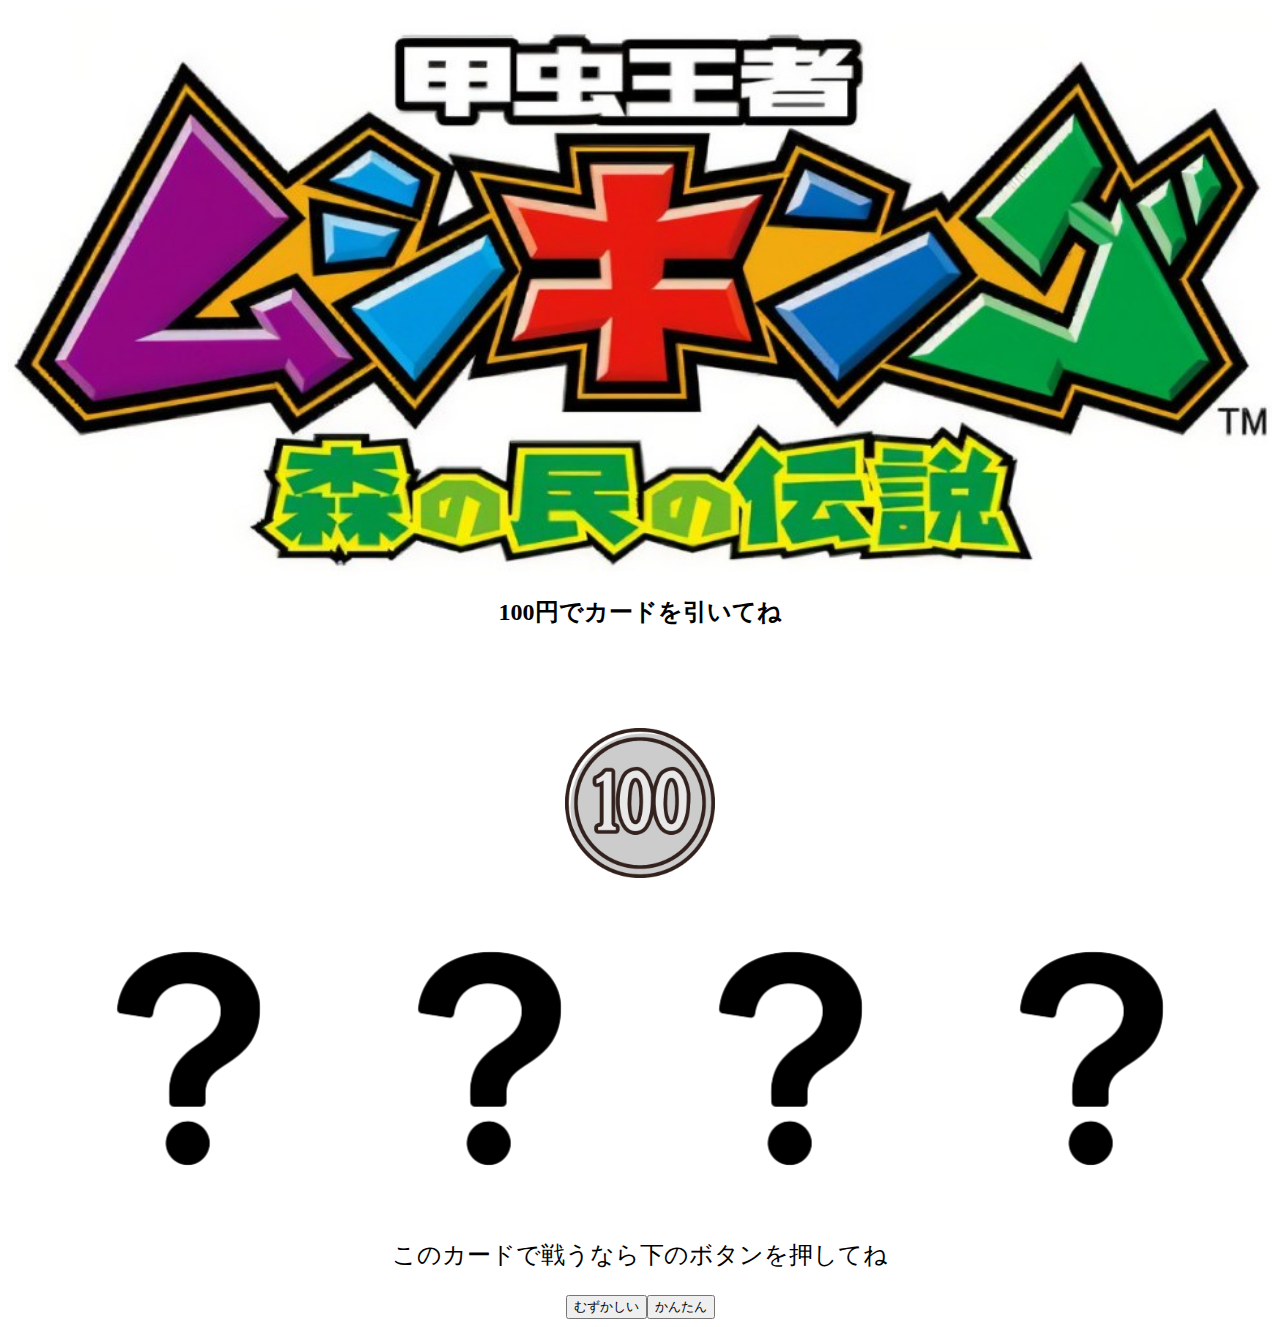
<file: index.html>
<!DOCTYPE html>
<html lang="ja">

<head>
  <meta charset="UTF-8">
  <meta http-equiv="X-UA-Compatible" content="IE=edge">
  <meta name="viewport" content="width=device-width, initial-scale=1.0">
  <link rel="stylesheet" href="./css/start.css">
  <title>Document</title>
  <meta name="viweport" content="width=device-width, initial-scale=1">
</head>

<body>
  <!-- バックグラウンド音声 -->
  <audio autoplay loop="0">
    <source src="./mp3/start-loop.mp3" type="audio/mp3">
  </audio>

  <!-- ムシキングタイトル画像 -->
  <div class="tittle-img"><img src="./img/R.jpg" alt=""></div>

  <!-- 100円ボタン -->
  <h2>100円でカードを引いてね</h2>
  <div class="button100">
    <div id="gacha-button" class="punipuni" onclick="audio()"><img src="./img/kouka-100en.png" alt=""></div>
    <audio id="btn_audio">
      <source src="./mp3/starat.mp3" type="audio/mp3">
    </audio>
  </div>

  <!-- ガチャ結果 -->
  <div class="card-container">
    <div class="card-box"><img id="mushi-card" src="./img/hatena.png" alt=""></div>
    <div class="card-box"><img id="gu-card" src="./img/hatena.png" alt=""></div>
    <div class="card-box"><img id="choki-card" src="./img/hatena.png" alt=""></div>
    <div class="card-box"><img id="par-card" src="./img/hatena.png" alt=""></div>
  </div>

  <p class="question">このカードで戦うなら下のボタンを押してね</p>
  <div class="ok-button">
    <button onclick="pagelocation_start_dif()" target="_blank">むずかしい</button>
    <button onclick="pagelocation_start_easy()" target="_blank">かんたん</button>
  </div>
</body>
<script src="https://ajax.googleapis.com/ajax/libs/jquery/3.2.1/jquery.min.js"></script>
<script src="./js/style.js">

  // 100円で音を出す
  // function audio() {
  //   document.getElementById("btn_audio").currentTime = 0; //連続クリックに対応
  //   document.getElementById("btn_audio").play(); //クリックしたら音を再生
  //   setTimeout("jump()", 500);
  // }
  // // function jump() {
  // //   location.href = "/mushiking.html";
  // // }


  // const array = ["大吉","中吉","小吉","凶"];
  //   const omikuji = Math.floor(Math.random() * 4);
  //   console.log(array[omikuji]);


</script>

</html>
</file>
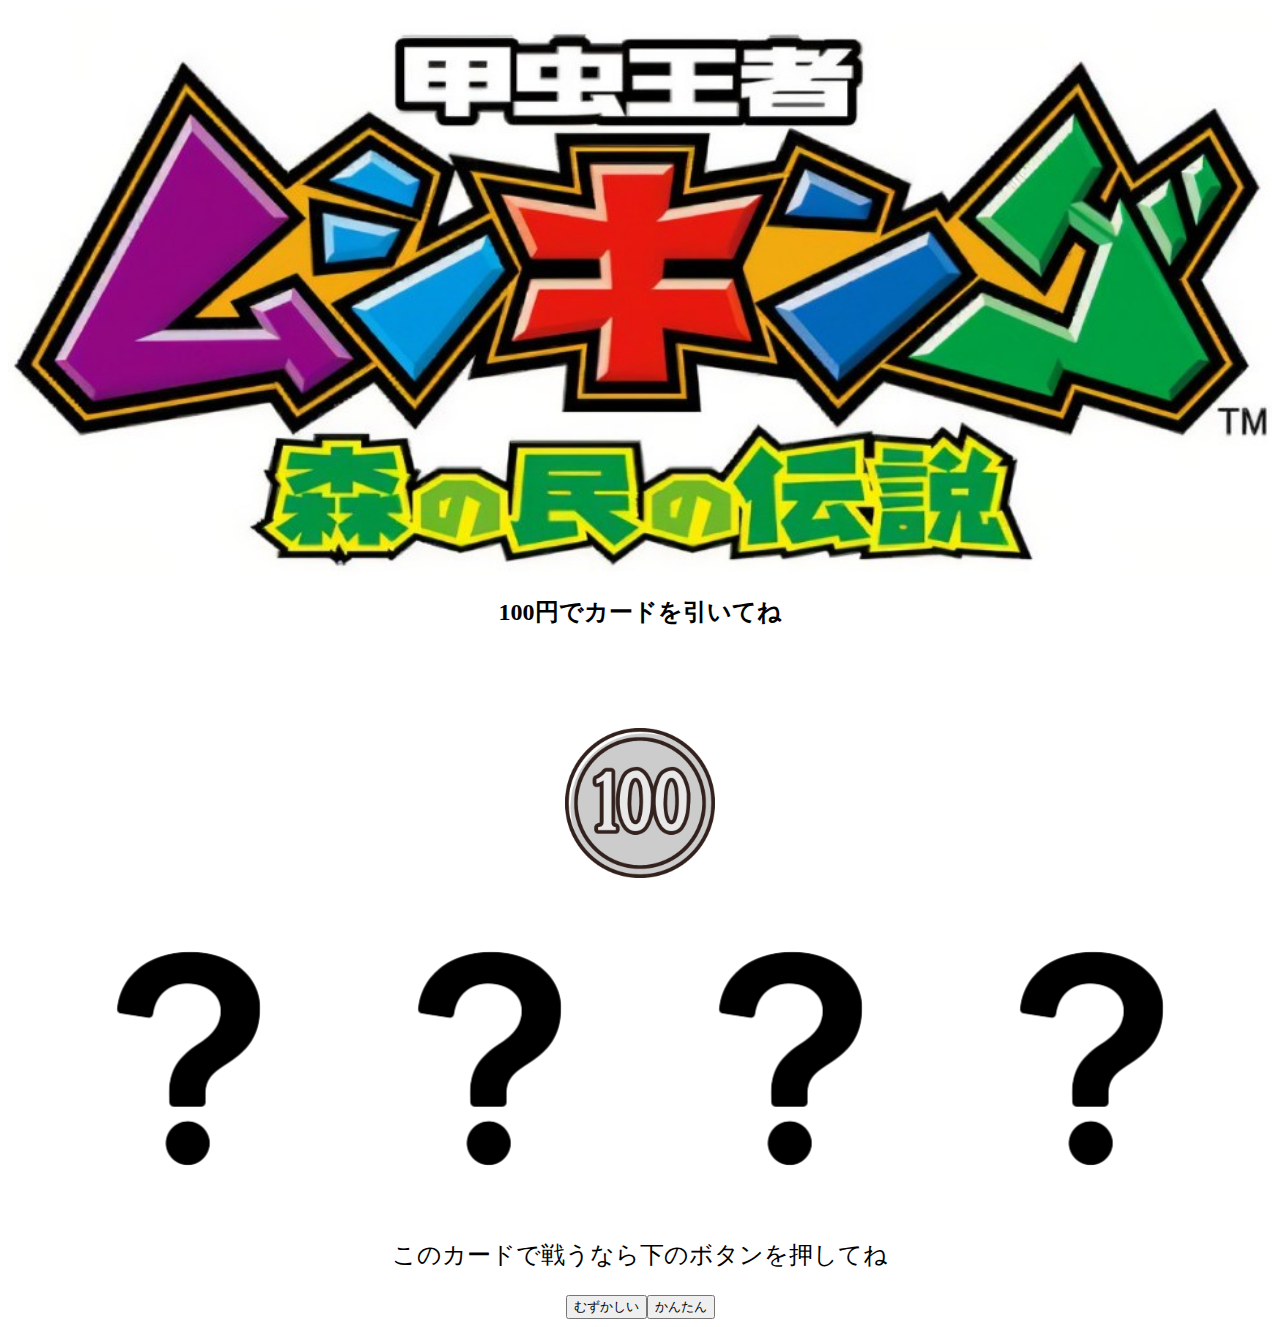
<file: 11.12　課題/index.html>
<!DOCTYPE html>
<html lang="ja">

<head>
  <meta charset="UTF-8">
  <meta http-equiv="X-UA-Compatible" content="IE=edge">
  <meta name="viewport" content="width=device-width, initial-scale=1.0">
  <link rel="stylesheet" href="./css/start.css">
  <title>Document</title>
  <meta name="viweport" content="width=device-width, initial-scale=1">
  <!-- <link rel="preconnect" href="https://fonts.googleapis.com">
  <link rel="preconnect" href="https://fonts.gstatic.com" crossorigin>
  <link href="https://fonts.googleapis.com/css2?family=Rampart+One&display=swap" rel="stylesheet"> -->
</head>

<body>
  <!-- バックグラウンド音声 -->
  <audio autoplay loop="0">
    <source src="./mp3/start-loop.mp3" type="audio/mp3">
  </audio>

  <!-- ムシキングタイトル画像 -->
  <div class="tittle-img"><img src="./img/R.jpg" alt=""></div>

  <!-- 100円ボタン -->
  <h2>100円でカードを引いてね</h2>
  <div class="button100">
    <div id="gacha-button" class="punipuni" onclick="audio()"><img src="./img/kouka-100en.png" alt=""></div>
    <!-- <a id="gacha-button" class="punipuni" onclick="audio()" ><img src="/img/kouka-100en.png" alt=""></a> -->
    <audio id="btn_audio">
      <source src="./mp3/starat.mp3" type="audio/mp3">
    </audio>
  </div>

  <!-- ガチャ結果 -->
  <div class="card-container">
    <div class="card-box"><img id="mushi-card" src="./img/hatena.png" alt=""></div>
    <div class="card-box"><img id="gu-card" src="./img/hatena.png" alt=""></div>
    <div class="card-box"><img id="choki-card" src="./img/hatena.png" alt=""></div>
    <div class="card-box"><img id="par-card" src="./img/hatena.png" alt=""></div>
  </div>

  <p class="question">このカードで戦うなら下のボタンを押してね</p>
  <div class="ok-button">
    <button onclick="pagelocation_start_dif()" target="_blank">むずかしい</button>
    <button onclick="pagelocation_start_easy()" target="_blank">かんたん</button>
  </div>
</body>
<script src="https://ajax.googleapis.com/ajax/libs/jquery/3.2.1/jquery.min.js"></script>
<script src="./js/style.js">

  // 100円で音を出す
  // function audio() {
  //   document.getElementById("btn_audio").currentTime = 0; //連続クリックに対応
  //   document.getElementById("btn_audio").play(); //クリックしたら音を再生
  //   setTimeout("jump()", 500);
  // }
  // // function jump() {
  // //   location.href = "/mushiking.html";
  // // }


  // const array = ["大吉","中吉","小吉","凶"];
  //   const omikuji = Math.floor(Math.random() * 4);
  //   console.log(array[omikuji]);


</script>

</html>
</file>
<file: css/start.css>
.tittle-img {
  display: flex;
  justify-content: center;
}

#gacha-button {
  display: flex;
  position: relative;
  width: 150px;
  height: 150px;
  margin: 0px 5px;
  border-radius: 50%;
  /*角の丸み*/
}

h2 {
  text-align: center;
}

img{
  object-fit: cover;
  width: 100%;
  height: auto;
}

.button100 {
  display: flex;
  justify-content: center;
  margin-top: 100px;
}

.punipuni {
  animation: punipuni 1.5s infinite;
}

@keyframes punipuni {
  0% {
    transform: scale(1, 1);
  }

  50% {
    transform: scale(1.1, 1.1)
  }
}

.card-container{
  display: flex;
  justify-content: space-around;
  margin: 30px;
}
.card-box {
  display: flex;
  justify-content: center;
  height: auto;
  width: 25%;
  /* max-width: 150px; */
}

.question{
  font-size: 24px;
  text-align: center;
}
.ok-button{
display: flex;
position: relative;
align-items: center;
justify-content: center;
align-content: center;
}
.ok-button a{
  font-size: 36px;
  text-align: center;
  background-color: aquamarine;
}

@media (max-width:600px){
  body{
    width: 100%;
  }
  .card-container{
    flex-direction: column;
    align-items: center;
  }
  .card-box{
    width: 85%;
  }

}
</file>
<file: 11.12　課題/css/start.css>
.tittle-img {
  display: flex;
  justify-content: center;
}

#gacha-button {
  display: flex;
  position: relative;
  width: 150px;
  height: 150px;
  margin: 0px 5px;
  border-radius: 50%;
  /*角の丸み*/
}

h2 {
  text-align: center;
}

img{
  object-fit: cover;
  width: 100%;
  height: auto;
}

.button100 {
  display: flex;
  justify-content: center;
  margin-top: 100px;
}

.punipuni {
  animation: punipuni 1.5s infinite;
}

@keyframes punipuni {
  0% {
    transform: scale(1, 1);
  }

  50% {
    transform: scale(1.1, 1.1)
  }
}

.card-container{
  display: flex;
  justify-content: space-around;
  margin: 30px;
}
.card-box {
  display: flex;
  justify-content: center;
  height: auto;
  width: 25%;
  /* max-width: 150px; */
}

.question{
  font-size: 24px;
  text-align: center;
}
.ok-button{
display: flex;
position: relative;
align-items: center;
justify-content: center;
align-content: center;
}
.ok-button a{
  font-size: 36px;
  text-align: center;
  background-color: aquamarine;
}

@media (max-width:600px){
  body{
    width: 100%;
  }
  .card-container{
    flex-direction: column;
    align-items: center;
  }
  .card-box{
    width: 85%;
  }

}
</file>
